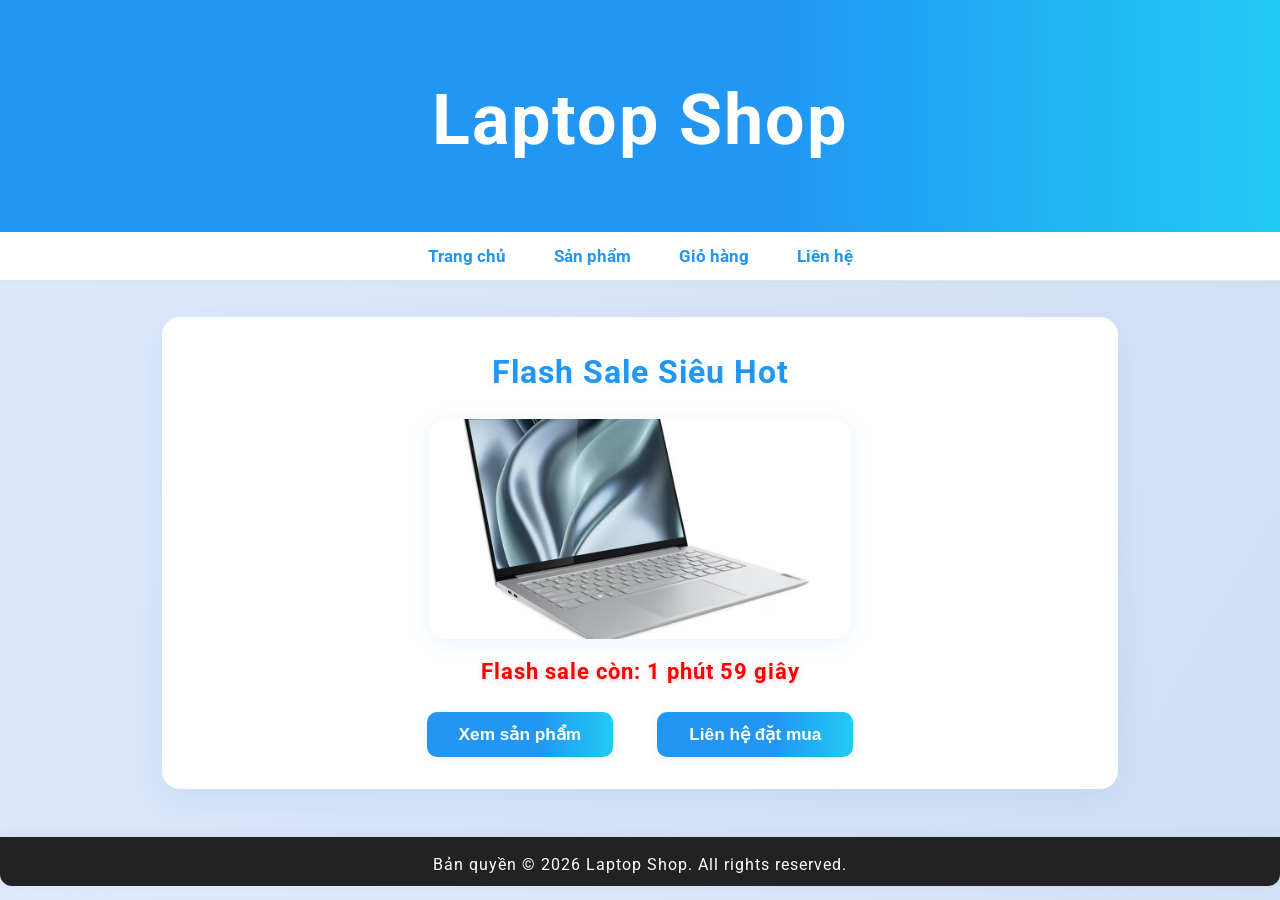
<file: assignment/index.html>
<!DOCTYPE html>
<html lang="vi">

<head>
  <meta charset="UTF-8">
  <title>Trang chủ</title>
  <link rel="stylesheet" href="css/style.css">
  <style>
    /* Đặt trong thẻ <style> hoặc tốt nhất chuyển sang style.css */
@import url('https://fonts.googleapis.com/css?family=Roboto:400,700&display=swap');

body {
  margin: 0;
  font-family: 'Roboto', Arial, sans-serif;
  background: linear-gradient(120deg, #e0eafc 0%, #cfdef3 100%);
  color: #222;
}

header {
  background: linear-gradient(90deg, #2196f3 60%, #21cbf3 100%);
  color: #fff;
  padding: 32px 0 24px 0;
  text-align: center;
  letter-spacing: 2px;
  font-size: 2.2rem;
  font-weight: 700;
  box-shadow: 0 4px 16px rgba(33,150,243,0.08);
}

nav {
  text-align: center;
  background: #fff;
  box-shadow: 0 2px 8px rgba(33,150,243,0.06);
  padding: 14px 0;
  border-bottom: 1px solid #e3e3e3;
}

nav a {
  text-decoration: none;
  color: #2196f3;
  margin: 0 22px;
  font-weight: 700;
  font-size: 1.08rem;
  padding: 8px 0;
  border-bottom: 2px solid transparent;
  transition: color 0.2s, border-bottom 0.2s;
}

nav a:hover, nav a:focus {
  color: #0d8ae8;
  border-bottom: 2px solid #21cbf3;
}

.container {
  max-width: 900px;
  margin: 36px auto 24px auto;
  background: #fff;
  padding: 36px 28px 32px 28px;
  border-radius: 18px;
  box-shadow: 0 8px 32px rgba(33,150,243,0.10);
}

.promo-title {
  font-size: 2rem;
  font-weight: 700;
  color: #2196f3;
  text-align: center;
  margin-bottom: 28px;
  letter-spacing: 1px;
  text-shadow: 0 2px 8px #e3f2fd;
}

.slideshow {
  display: flex;
  justify-content: center;
  align-items: center;
  gap: 0;
  margin-bottom: 18px;
  position: relative;
  min-height: 220px;
}

.slide {
  width: 100%;
  max-width: 420px;
  height: 220px;
  object-fit: cover;
  border-radius: 16px;
  box-shadow: 0 4px 24px rgba(33,150,243,0.10);
  transition: box-shadow 0.2s, transform 0.2s;
}

.slide[style*="display: block"], .slide:not([style*="display: none"]) {
  animation: fadeIn 0.7s;
}

@keyframes fadeIn {
  from { opacity: 0; transform: scale(0.98);}
  to { opacity: 1; transform: scale(1);}
}

.countdown {
  text-align: center;
  font-size: 1.25rem;
  font-weight: bold;
  color: #e53935;
  margin: 18px 0 0 0;
  letter-spacing: 1px;
  text-shadow: 0 1px 6px #ffcdd2;
}

.actions {
  text-align: center;
  margin-top: 28px;
  display: flex;
  justify-content: center;
  gap: 24px;
  flex-wrap: wrap;
}

.actions button {
  background: linear-gradient(90deg, #2196f3 60%, #21cbf3 100%);
  color: #fff;
  padding: 12px 32px;
  border: none;
  border-radius: 10px;
  font-size: 1.08rem;
  font-weight: 700;
  cursor: pointer;
  margin: 0 10px;
  box-shadow: 0 2px 12px rgba(33,150,243,0.10);
  transition: background 0.2s, transform 0.2s, box-shadow 0.2s;
}

.actions button:hover {
  background: linear-gradient(90deg, #0d8ae8 60%, #2196f3 100%);
  transform: translateY(-2px) scale(1.04);
  box-shadow: 0 4px 24px rgba(33,150,243,0.18);
}

footer {
  background: #222;
  color: #fff;
  text-align: center;
  padding: 18px 0 12px 0;
  margin-top: 48px;
  font-size: 1rem;
  letter-spacing: 1px;
  border-radius: 0 0 12px 12px;
  box-shadow: 0 -2px 12px rgba(33,150,243,0.08);
}

@media (max-width: 900px) {
  .container {
    max-width: 98vw;
    padding: 18px 4vw 18px 4vw;
  }
  .slide {
    max-width: 98vw;
    height: 160px;
  }
}

@media (max-width: 600px) {
  header {
    font-size: 1.2rem;
    padding: 18px 0 12px 0;
  }
  .promo-title {
    font-size: 1.2rem;
  }
  .container {
    padding: 10px 2vw 10px 2vw;
    margin: 10px auto;
  }
  .slide {
    height: 110px;
    border-radius: 10px;
  }
  .actions {
    flex-direction: column;
    gap: 12px;
  }
  .actions button {
    width: 100%;
    margin: 0;
    font-size: 1rem;
    padding: 10px 0;
  }
  footer {
    font-size: 0.95rem;
    padding: 10px 0 8px 0;
  }
}
  </style>
</head>

<body>

  <header>
    <h1>Laptop Shop</h1>
  </header>

  <nav>
    <a href="index.html">Trang chủ</a>
    <a href="products.html">Sản phẩm</a>
    <a href="cart.html">Giỏ hàng</a>
    <a href="contact.html">Liên hệ</a>
  </nav>

  <div class="container">
    <div class="promo-title">Flash Sale Siêu Hot</div>

    <div class="slideshow">
      <img class="slide" src="img/laptop1.jpg" alt="Ảnh 1">
      <img class="slide" src="img/laptop2.jpg" alt="Ảnh 2" style="display:none;">
      <img class="slide" src="img/laptop3.jpg" alt="Ảnh 3" style="display:none;">
    </div>


    <div class="countdown" id="countdown">Flash sale còn: 1 phút 59 giây</div>

    <div class="actions">
      <button onclick="location.href='products.html'">Xem sản phẩm</button>
      <button onclick="location.href='contact.html'">Liên hệ đặt mua</button>
    </div>
  </div>

  <footer>
    Bản quyền © 2026 Laptop Shop. All rights reserved.
  </footer>

  <script src="js/main.js"></script>
  <script>renderProducts();</script>
</body>

</html>
</file>
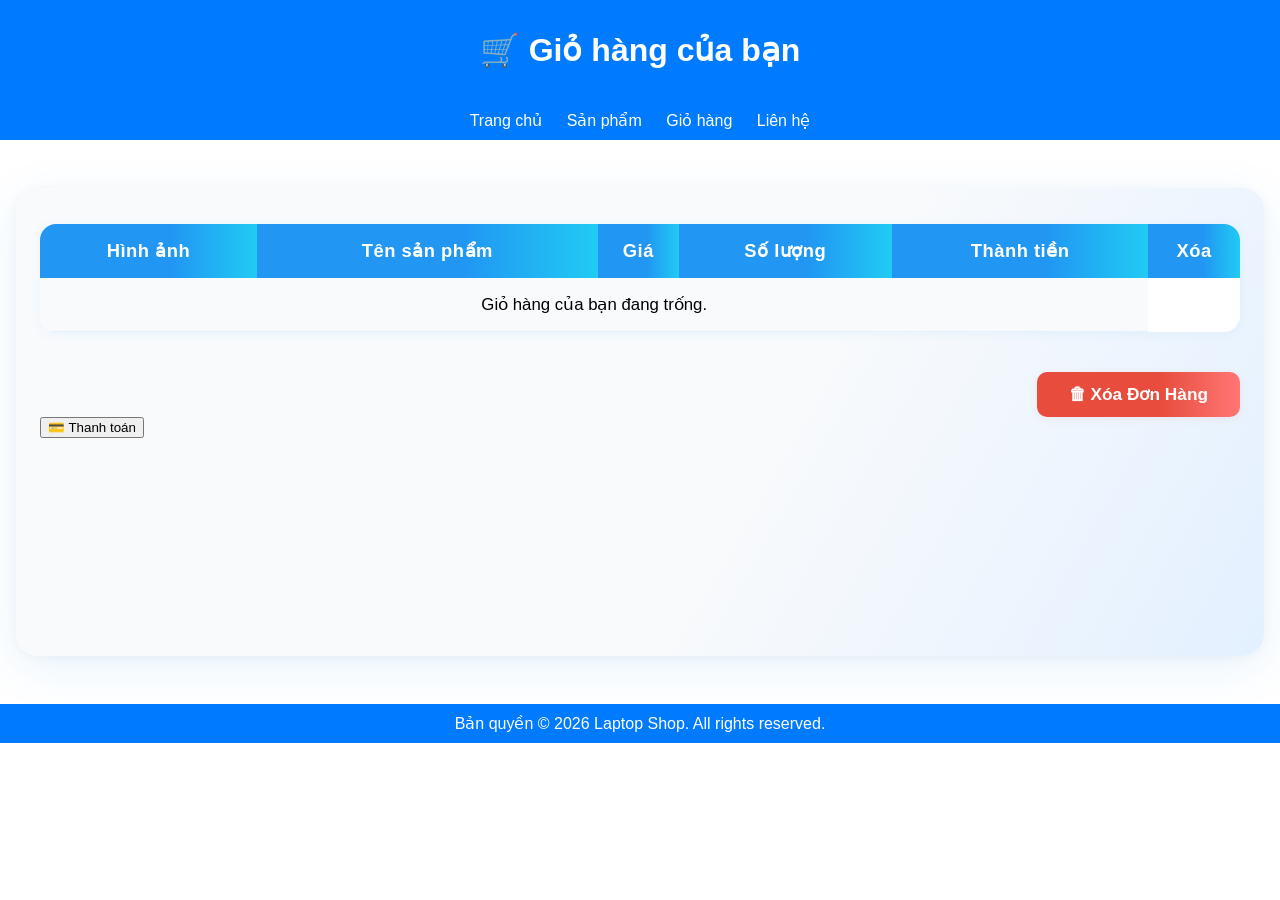
<file: assignment/cart.html>
<!-- cart.html -->
<!DOCTYPE html>
<html lang="vi">
<head>
  <meta charset="UTF-8">
  <title>Giỏ hàng</title>
  <link rel="stylesheet" href="css/style.css">

</head>
<body>
  <header>
    <h1>🛒 Giỏ hàng của bạn</h1>
  </header>

  <nav>
    <a href="index.html">Trang chủ</a>
    <a href="products.html">Sản phẩm</a>
    <a href="cart.html">Giỏ hàng</a>
    <a href="contact.html">Liên hệ</a>
  </nav>

  <main class="cart-container">
    <table id="cart-table">
      <thead>
        <tr>
          <th>Hình ảnh</th>
          <th>Tên sản phẩm</th>
          <th>Giá</th>
          <th>Số lượng</th>
          <th>Thành tiền</th>
          <th>Xóa</th>
        </tr>
      </thead>
      <tbody id="cart-body">
      </tbody>
    </table>

    <div class="cart-summary">
      <p id="total-price">Tổng tiền: 0 VNĐ</p>
      <button onclick="clearCart()" class="clear-btn">🗑 Xóa Đơn Hàng</button>
    </div>

    <div>
      <button onclick="checkout()" class="checkout-btn">💳 Thanh toán</button>
      <p id="checkout-message" style="color: green; margin-top: 10px;"></p>
    </div>

  </main>

  <footer>Bản quyền © 2026 Laptop Shop. All rights reserved.</footer>

  <!-- Script xử lý giỏ hàng -->
  <script src="js/cart.js"></script>
</body>
</html>
</file>
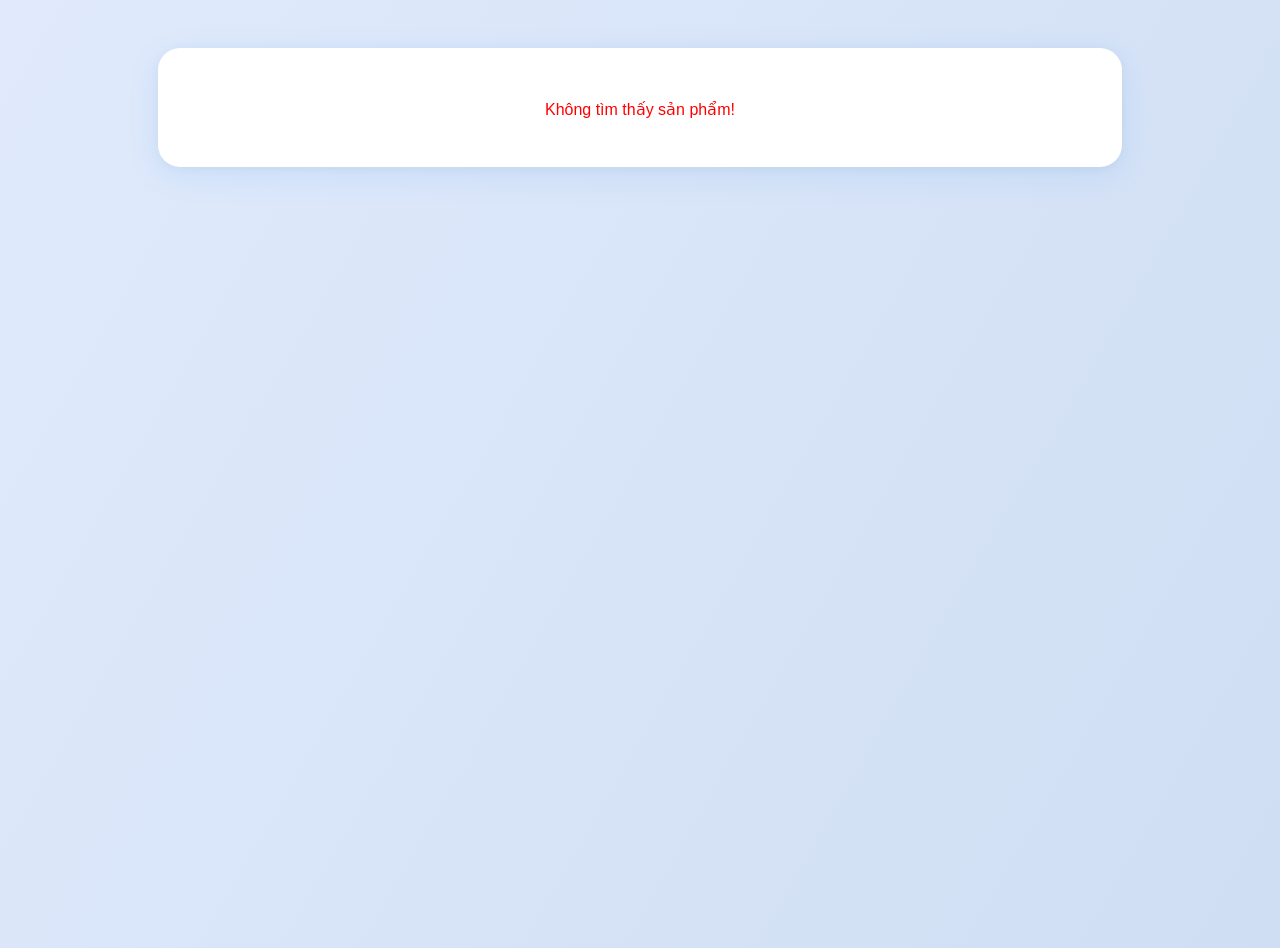
<file: assignment/chitietsanpham.html>
<!DOCTYPE html>
<html lang="vi">
<head>
  <meta charset="UTF-8">
  <title>Chi tiết sản phẩm</title>
  <style>
    body {
  font-family: 'Roboto', 'Segoe UI', Arial, sans-serif;
  margin: 0;
  padding: 0;
  background: linear-gradient(120deg, #e0eafc 0%, #cfdef3 100%);
  min-height: 100vh;
}

.product-detail {
  max-width: 900px;
  margin: 48px auto;
  background: #fff;
  border-radius: 22px;
  padding: 36px 32px 32px 32px;
  box-shadow: 0 8px 32px rgba(33,150,243,0.10), 0 2px 12px rgba(0,0,0,0.04);
  display: flex;
  flex-direction: column;
  align-items: center;
}

.product-detail img {
  max-width: 360px;
  width: 100%;
  border-radius: 18px;
  box-shadow: 0 2px 12px rgba(33,150,243,0.08);
  margin-bottom: 24px;
  transition: transform 0.3s cubic-bezier(.4,2,.6,1), box-shadow 0.3s;
}

.product-detail img:hover {
  transform: scale(1.05);
  box-shadow: 0 8px 32px rgba(33,150,243,0.18);
}

.product-info {
  width: 100%;
  max-width: 500px;
  margin-top: 0;
  text-align: center;
}

.product-info h2 {
  color: #1976d2;
  margin-bottom: 16px;
  font-size: 2rem;
  font-weight: 700;
  letter-spacing: 1px;
  text-shadow: 0 2px 8px #e3f2fd;
}

.product-info p {
  font-size: 1.08rem;
  margin: 10px 0 18px 0;
  color: #444;
  line-height: 1.6;
}

.product-info strong {
  color: #1976d2;
}

.product-info .price {
  font-size: 1.25rem;
  font-weight: bold;
  color: #e53935;
  margin-bottom: 18px;
  display: block;
  letter-spacing: 1px;
}

.back {
  display: inline-block;
  margin-top: 18px;
  padding: 12px 28px;
  background: linear-gradient(90deg, #2196f3 60%, #21cbf3 100%);
  color: #fff;
  text-decoration: none;
  border-radius: 10px;
  font-size: 1.08rem;
  font-weight: 600;
  box-shadow: 0 2px 8px rgba(33,150,243,0.08);
  transition: background 0.2s, box-shadow 0.2s, transform 0.2s;
}

.back:hover {
  background: linear-gradient(90deg, #0d8ae8 60%, #2196f3 100%);
  box-shadow: 0 4px 16px rgba(33,150,243,0.18);
  transform: translateY(-2px) scale(1.04);
}

/* Responsive cho mobile */
@media (max-width: 700px) {
  .product-detail {
    max-width: 98vw;
    padding: 16px 2vw 18px 2vw;
    border-radius: 12px;
  }
  .product-detail img {
    max-width: 98vw;
    border-radius: 10px;
    margin-bottom: 14px;
  }
  .product-info h2 {
    font-size: 1.2rem;
    margin-bottom: 10px;
  }
  .product-info p {
    font-size: 1rem;
    margin: 6px 0 10px 0;
  }
  .back {
    font-size: 1rem;
    padding: 10px 0;
    width: 100%;
  }
}
  </style>
</head>
<body>

<div class="product-detail" id="detail-container">
  <p>Đang tải chi tiết sản phẩm...</p>
</div>

<script>
// Danh sách sản phẩm (nên tách riêng ra file JS nếu bạn muốn dùng chung)
const products = [
  {
    id: 1,
    name: "Lenovo Legion 5",
    price: 18000000,
    image: "img/laptop1.jpg",
    description: "Laptop gaming Lenovo Legion 5, hiệu năng cao, thiết kế mạnh mẽ."
  },
  {
    id: 2,
    name: "Lenovo Yoga Slim 7i",
    price: 25000000,
    image: "img/laptop2.jpg",
    description: "Laptop mỏng nhẹ Lenovo Yoga Slim 7i, thời trang, hiệu năng tốt."
  },
  {
    id: 3,
    name: "MacBook Air M1",
    price: 26000000,
    image: "img/laptop3.jpg",
    description: "MacBook Air M1, nhẹ, pin trâu, hiệu suất mạnh mẽ."
  },
  {
    id: 4,
    name: "ASUS ROG Zephyrus",
    price: 23000000,
    image: "img/laptop4.jpg",
    description: "Laptop gaming ASUS ROG Zephyrus, mỏng nhẹ, mạnh mẽ."
  },
  {
    id: 5,
    name: "ASUS ROG Strix",
    price: 25000000,
    image: "img/laptop5.jpg",
    description: "ROG Strix, đèn RGB, thiết kế chiến, hiệu suất cao."
  }
];

// Lấy ID từ URL
const params = new URLSearchParams(window.location.search);
const productId = parseInt(params.get("id"));

const product = products.find(p => p.id === productId);
const container = document.getElementById("detail-container");

if (product) {
  container.innerHTML = `
    <img src="${product.image}" alt="${product.name}">
    <div class="product-info">
      <h2>${product.name}</h2>
      <p><strong>Giá:</strong> ${product.price.toLocaleString()} VNĐ</p>
      <p><strong>Mô tả:</strong> ${product.description}</p>
      <a class="back" href="products.html">← Quay lại sản phẩm</a>
    </div>
  `;
} else {
  container.innerHTML = `<p style="color:red;">Không tìm thấy sản phẩm!</p>`;
}
</script>

</body>
</html>
</file>
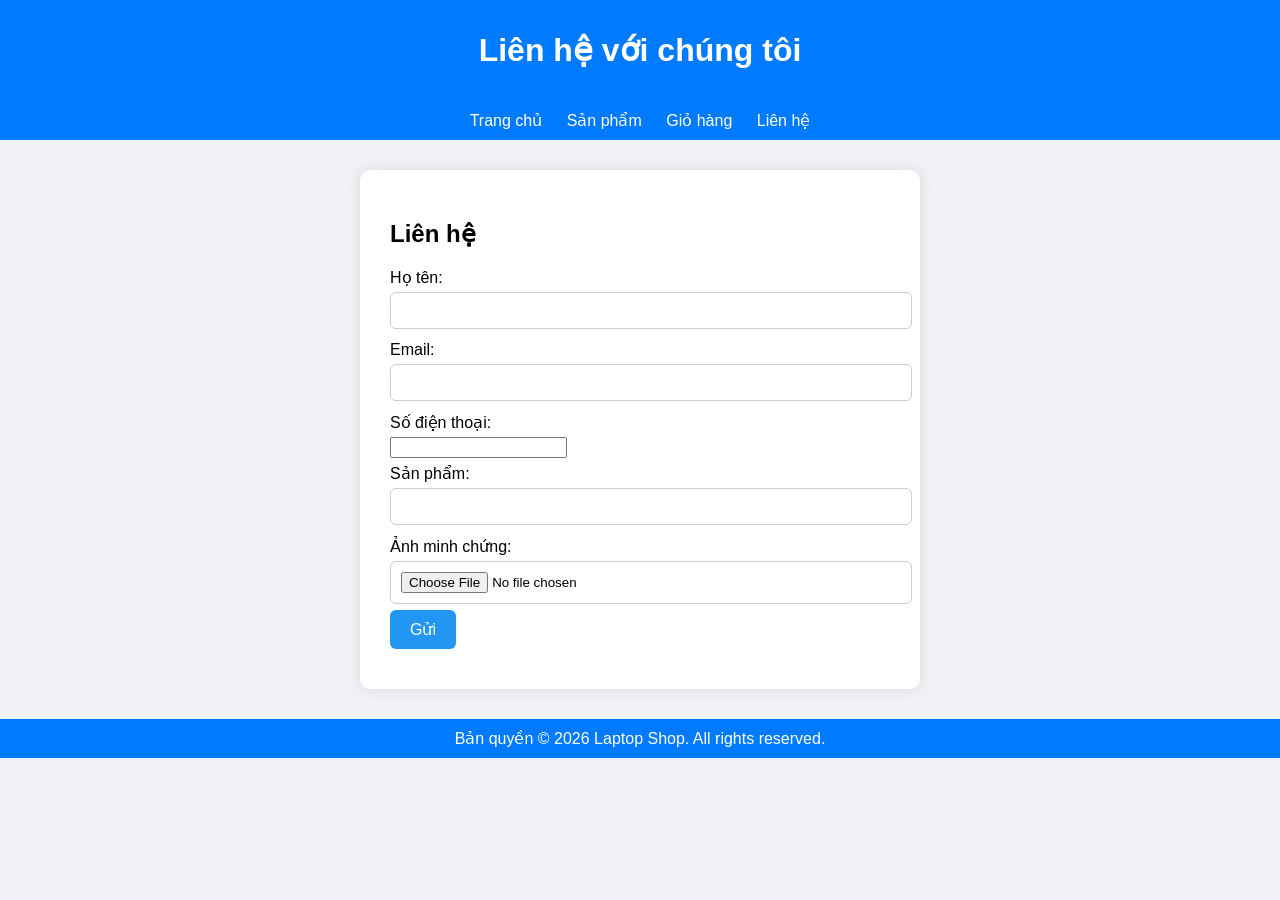
<file: assignment/contact.html>
<!DOCTYPE html>
<html lang="vi">
<head>
  <meta charset="UTF-8">
  <title>Liên hệ</title>
  <link rel="stylesheet" href="css/style.css">
  <style>
    body {
      font-family: 'Segoe UI', sans-serif;
      background: #f0f2f5;
      margin: 0;
      padding: 0;
    }

    header, nav, footer {
      text-align: center;
      padding: 10px;
    }

    nav a {
      margin: 0 10px;
      text-decoration: none;
      color: white;
    }

    form {
      width: 500px;
      background: #fff;
      margin: 30px auto;
      padding: 30px;
      border-radius: 10px;
      box-shadow: 0 0 16px rgba(0,0,0,0.1);
    }

    label {
      display: block;
      margin: 10px 0 5px;
    }

    input[type="text"],
    input[type="email"],
    input[type="tel"],
    input[type="file"] {
      width: 100%;
      padding: 10px;
      border: 1px solid #ccc;
      border-radius: 6px;
      margin-bottom: 6px;
    }

    .error {
      color: red;
      font-size: 13px;
      margin-top: -4px;
      margin-bottom: 8px;
    }

    button {
      background-color: #2196f3;
      color: white;
      padding: 10px 20px;
      border: none;
      border-radius: 6px;
      font-size: 16px;
      cursor: pointer;
    }

    button:hover {
      background-color: #0d8ae8;
    }

    #formMsg {
      margin-top: 10px;
      font-weight: bold;
      color: green;
    }
  </style>
</head>
<body>
  <header><h1>Liên hệ với chúng tôi</h1></header>

  <nav>
    <a href="index.html">Trang chủ</a>
    <a href="products.html">Sản phẩm</a>
    <a href="cart.html">Giỏ hàng</a>
    <a href="contact.html">Liên hệ</a>
  </nav>

  <!-- Form liên hệ -->
  <form id="contactForm">
    <h2>Liên hệ</h2>

    <label for="name">Họ tên:</label>
    <input type="text" id="name">
    <div class="error" id="errName"></div>

    <label for="email">Email:</label>
    <input type="text" id="email">
    <div class="error" id="errEmail"></div>

    <label for="phone">Số điện thoại:</label>
    <input type="number" id="phone">
    <div class="error" id="errPhone"></div>

    <label for="product">Sản phẩm:</label>
    <input type="text" id="product">
    <div class="error" id="errProduct"></div>

    <label for="proofImage">Ảnh minh chứng:</label>
    <input type="file" id="proofImage">

    <button type="submit">Gửi</button>
    <div id="formMsg"></div>
  </form>

  <!-- Gọi script JS -->
  <script src="js/contact.js"></script>
  <footer>Bản quyền © 2026 Laptop Shop. All rights reserved.</footer>
</body>
</html>
</file>
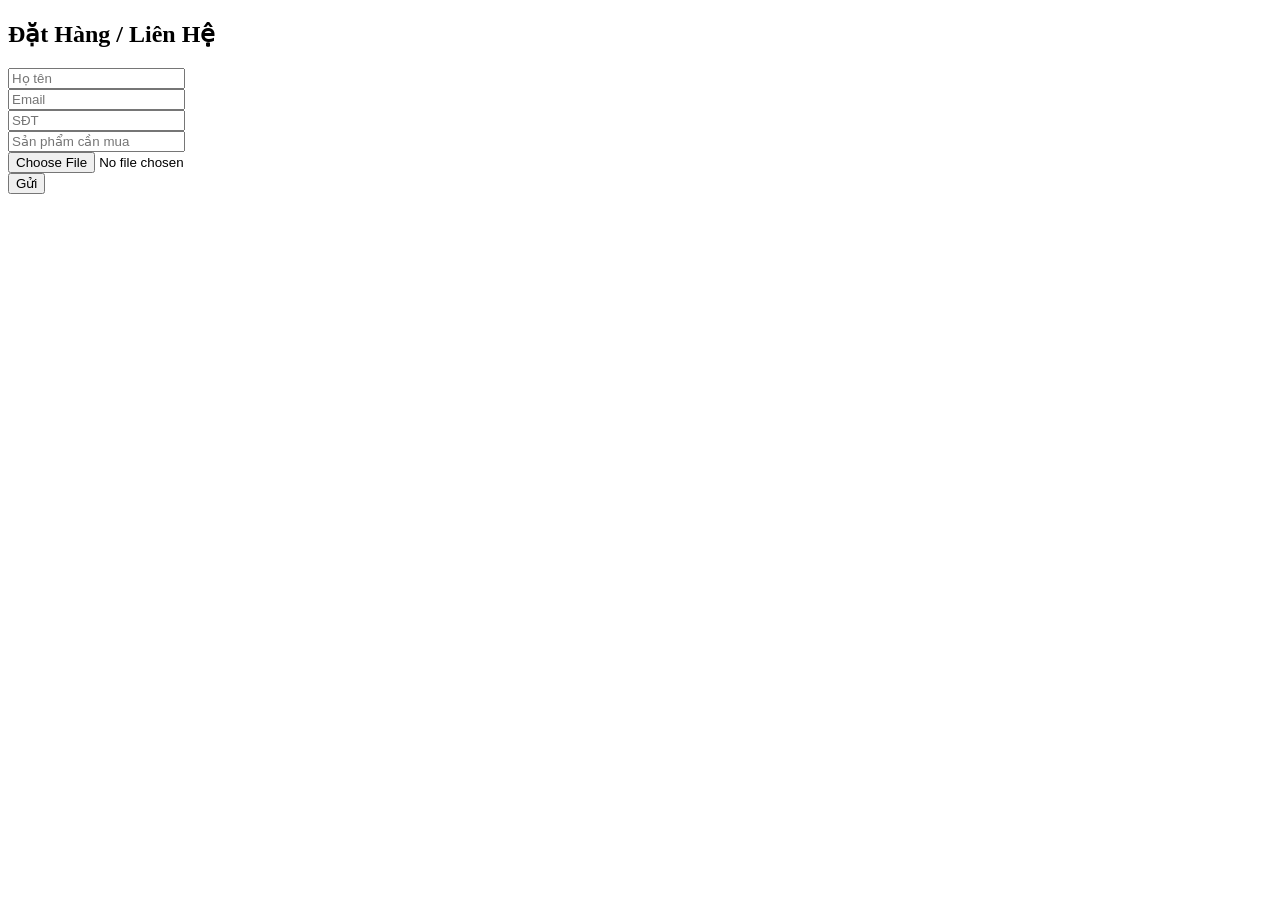
<file: assignment/form.html>
<!DOCTYPE html>
<html lang="en">
<head>
  <meta charset="UTF-8">
  <title>Form Đặt Hàng</title>
</head>
<body>
  <h2>Đặt Hàng / Liên Hệ</h2>
  <form id="order-form">
    <input type="text" id="name" placeholder="Họ tên"><br>
    <input type="email" id="email" placeholder="Email"><br>
    <input type="tel" id="phone" placeholder="SĐT"><br>
    <input type="text" id="product" placeholder="Sản phẩm cần mua"><br>
    <input type="file" id="proof"><br>
    <button type="submit">Gửi</button> 
  </form>

  <script>
    document.getElementById("order-form").addEventListener("submit", function (e) {
      e.preventDefault();
      const name = document.getElementById("name").value.trim();
      const email = document.getElementById("email").value.trim();
      const phone = document.getElementById("phone").value.trim();
      const product = document.getElementById("product").value.trim();

      if (!name || !email || !phone || !product) {
        alert("Vui lòng nhập đầy đủ thông tin");
        return;
      }

      alert("Đặt hàng thành công!");
    });
  </script>
</body>
</html>
</file>
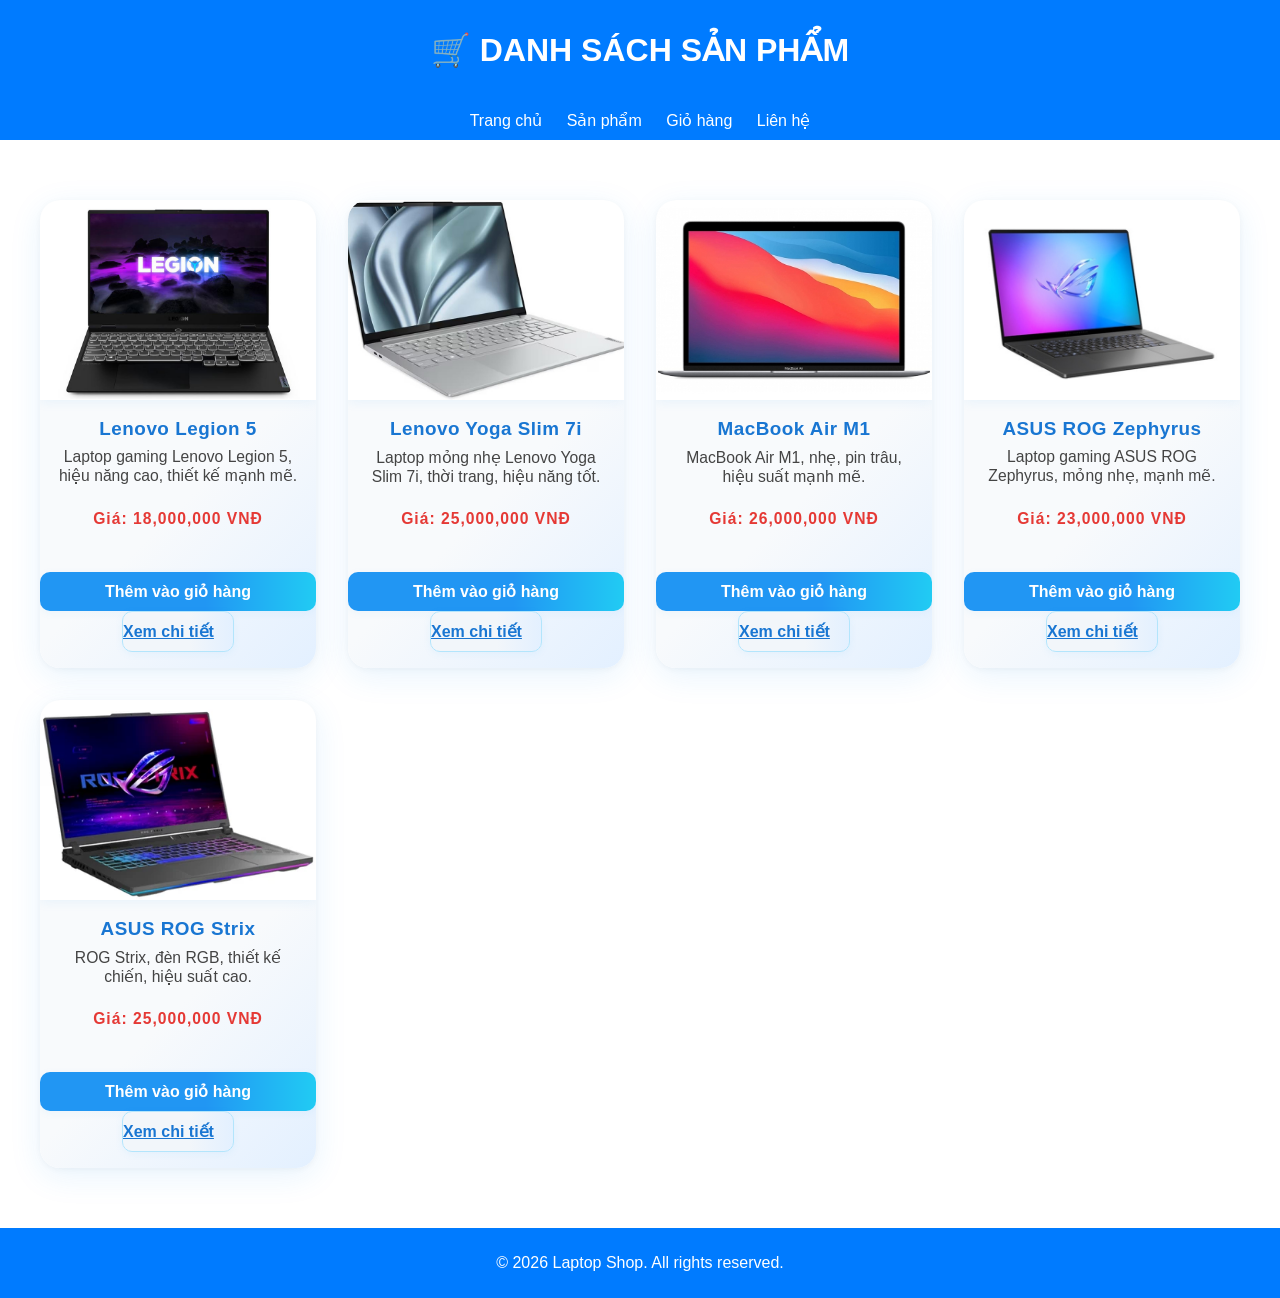
<file: assignment/products.html>
<!DOCTYPE html>
<html lang="vi">
<head>
  <meta charset="UTF-8" />
  <meta name="viewport" content="width=device-width, initial-scale=1.0"/>
  <title>Sản phẩm - Laptop Shop</title>
  <link rel="stylesheet" href="css/style.css" />
</head>
<body>

  <header>
    <h1>🛒 DANH SÁCH SẢN PHẨM</h1>
  </header>

  <nav>
    <a href="index.html">Trang chủ</a>
    <a href="products.html">Sản phẩm</a>
    <a href="cart.html">Giỏ hàng</a>
    <a href="contact.html">Liên hệ</a>
  </nav>

  <section>
    <div class="product-container" id="product-list">
      <!-- Sản phẩm sẽ được render từ JS -->
    </div>
    
  </section>

  <footer>
    <p>&copy; 2026 Laptop Shop. All rights reserved.</p>
  </footer>

  <script src="js/main.js"></script>
</body>
</html>
</file>
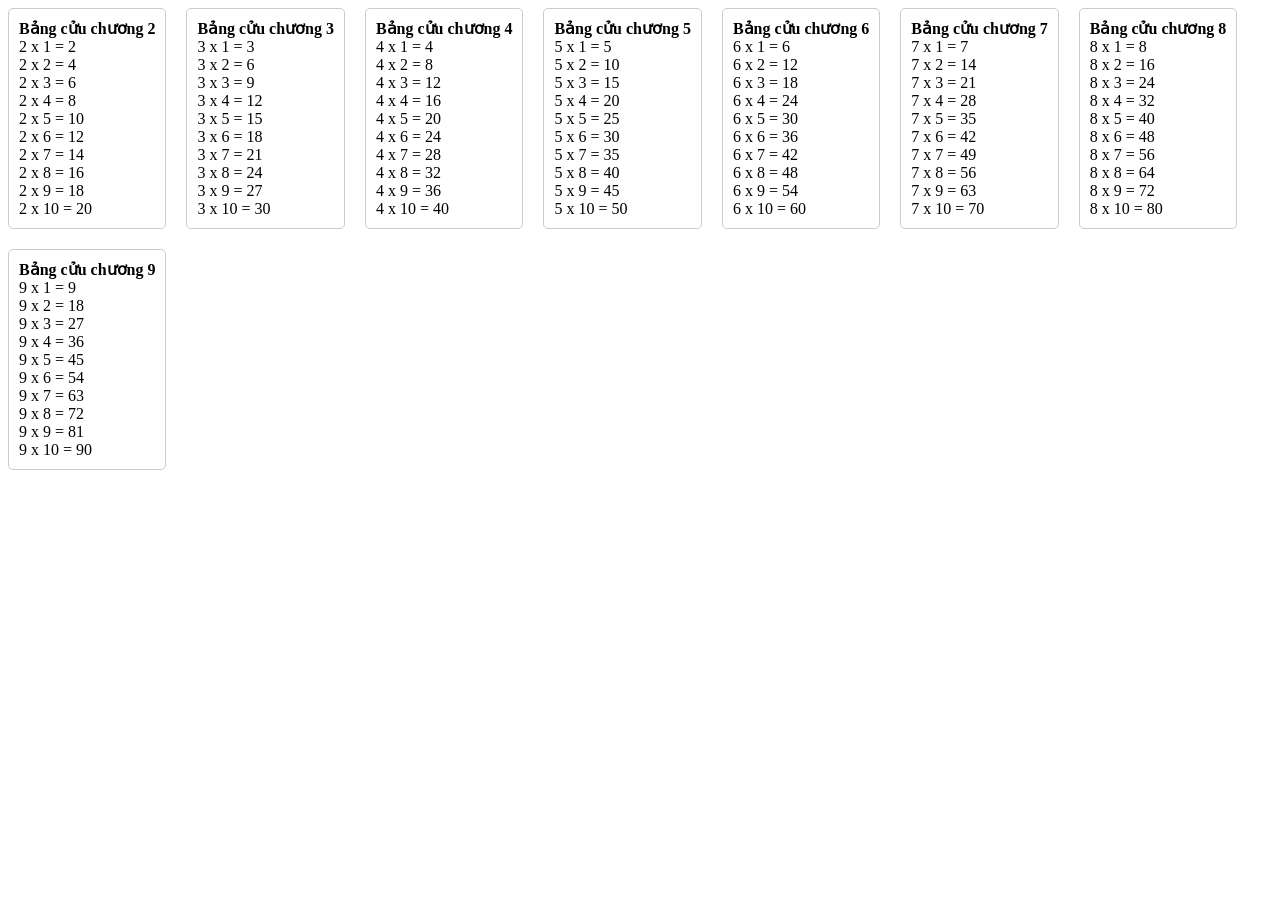
<file: lab2/bai4.html>
<!DOCTYPE html>
<html lang="en">
<head>
    <meta charset="UTF-8">
    <meta name="viewport" content="width=device-width, initial-scale=1.0">
    <title>Document</title>
</head>
<body>
    <script src="./bai4.js"></script>
</body>
</html>
</file>
<file: assignment/css/style.css>
body {
  font-family: Arial, sans-serif;
  margin: 0;
  padding: 0;
}

header, nav, footer {
  background-color: #007bff;
  color: white;
  padding: 10px;
  text-align: center;
}

nav a {
  margin: 0 10px;
  color: white;
  text-decoration: none;
}

section {
  padding: 20px;
}

.product-container {
  display: grid;
  grid-template-columns: repeat(auto-fit, minmax(240px, 1fr));
  gap: 32px;
  padding: 40px 20px;
  max-width: 1400px;
  margin: 0 auto;
}

.product-card {
  background: linear-gradient(135deg, #f8fafc 60%, #e3f0ff 100%);
  border-radius: 20px;
  box-shadow: 0 8px 32px rgba(33,150,243,0.10), 0 1.5px 6px rgba(0,0,0,0.04);
  overflow: hidden;
  transition: transform 0.25s cubic-bezier(.4,2,.6,1), box-shadow 0.25s;
  display: flex;
  flex-direction: column;
  position: relative;
}

.product-card:hover {
  transform: translateY(-10px) scale(1.03);
  box-shadow: 0 16px 40px rgba(33,150,243,0.18), 0 2px 12px rgba(0,0,0,0.08);
  z-index: 2;
}

.product-card img {
  width: 100%;
  height: 200px;
  object-fit: cover;
  border-radius: 20px 20px 0 0;
  transition: transform 0.3s cubic-bezier(.4,2,.6,1);
  box-shadow: 0 2px 12px rgba(33,150,243,0.08);
}

.product-card:hover img {
  transform: scale(1.07);
}

.product-card h3 {
  font-size: 1.18rem;
  margin: 18px 16px 8px 16px;
  font-weight: 700;
  color: #1976d2;
  text-align: center;
  letter-spacing: 0.5px;
}

.product-card p {
  font-size: 0.98rem;
  color: #444;
  margin: 0 16px 14px 16px;
  text-align: center;
  min-height: 48px;
}

.price {
  font-size: 1.15rem;
  font-weight: bold;
  color: #e53935 !important;
  text-align: center;
  margin: 8px 0 14px 0;
  letter-spacing: 1px;
}

.product-card .btn-group {
  display: flex;
  gap: 12px;
  justify-content: center;
  margin-bottom: 18px;
}

.buy-btn, .detail-btn {
  padding: 10px 0;
  border: none;
  border-radius: 10px;
  cursor: pointer;
  font-weight: 600;
  font-family: 'Roboto', 'Segoe UI', Arial, sans-serif;
  font-size: 1rem;
  min-width: 110px;
  transition: background 0.2s, box-shadow 0.2s, color 0.2s, transform 0.2s;
  box-shadow: 0 2px 8px rgba(33,150,243,0.06);
}

.buy-btn {
  background: linear-gradient(90deg, #2196f3 60%, #21cbf3 100%);
  color: #fff;
}

.buy-btn:hover {
  background: linear-gradient(90deg, #0d8ae8 60%, #2196f3 100%);
  transform: translateY(-2px) scale(1.04);
  box-shadow: 0 4px 16px rgba(33,150,243,0.18);
}

/* Nút xem chi tiết hiện đại */
.detail-btn {
  background: linear-gradient(90deg, #f2f6fa 60%, #e3f0ff 100%);
  color: #1976d2;
  border: 1.5px solid #b3e5fc;
  border-radius: 10px;
  padding: 10px 0;
  min-width: 110px;
  font-weight: 600;
  font-size: 1rem;
  cursor: pointer;
  box-shadow: 0 2px 8px rgba(33,150,243,0.06);
  transition: 
    background 0.2s, 
    color 0.2s, 
    border-color 0.2s, 
    box-shadow 0.2s, 
    transform 0.2s;
}

.detail-btn:hover, .detail-btn:focus {
  background: linear-gradient(90deg, #e3f0ff 60%, #bbdefb 100%);
  color: #0d8ae8;
  border-color: #2196f3;
  box-shadow: 0 4px 16px rgba(33,150,243,0.15);
  transform: translateY(-2px) scale(1.04);
}
.detail-btn-wrap {
  display: flex;
  justify-content: center;
  margin-bottom: 16px;
}

/* Responsive cho mobile */
@media (max-width: 900px) {
  .product-container {
    grid-template-columns: repeat(auto-fit, minmax(180px, 1fr));
    gap: 20px;
    padding: 20px 4vw;
  }
  .product-card img {
    height: 150px;
  }
}

@media (max-width: 600px) {
  .product-container {
    grid-template-columns: 1fr;
    gap: 14px;
    padding: 10px 2vw;
  }
  .product-card {
    border-radius: 14px;
  }
  .product-card img {
    height: 120px;
    border-radius: 14px 14px 0 0;
  }
  .product-card h3 {
    font-size: 1rem;
    margin: 12px 8px 6px 8px;
  }
  .product-card p {
    font-size: 0.92rem;
    margin: 0 8px 10px 8px;
  }
  .price {
    font-size: 1rem;
    margin-bottom: 10px;
  }
  .product-card .btn-group {
    flex-direction: column;
    gap: 8px;
    margin-bottom: 12px;
  }
}


.slideshow {
  max-width: 100%;
  text-align: center;
}
.slide {
  width: 100%;
  border-radius: 8px;
  box-shadow: 0 0 10px rgba(0,0,0,0.1);
}

#countdown {
  font-size: 22px;
  color: red;
  text-align: center;
  margin-top: 20px;
}

/* --- Giỏ hàng hiện đại & đẹp mắt --- */
.cart-container {
  max-width: 1200px;      /* rộng hơn */
  min-width: 400px;       /* không bị quá hẹp */
  min-height: 400px;      /* luôn giữ khung cao */
  margin: 48px auto;
  background: linear-gradient(120deg, #f8fafc 60%, #e3f0ff 100%);
  padding: 36px 24px 32px 24px;
  border-radius: 22px;
  box-shadow: 0 12px 48px rgba(33,150,243,0.10), 0 2px 12px rgba(0,0,0,0.04);
  font-family: 'Roboto', 'Segoe UI', Arial, sans-serif;
}

.cart-title {
  text-align: center;
  font-size: 2.2rem;
  font-weight: 700;
  color: #1976d2;
  margin-bottom: 28px;
  letter-spacing: 1px;
  text-shadow: 0 2px 8px #e3f2fd;
}

table {
  width: 100%;
  border-collapse: separate;
  border-spacing: 0;
  margin-bottom: 28px;
  background: #fff;
  border-radius: 16px;
  overflow: hidden;
  box-shadow: 0 2px 12px rgba(33,150,243,0.06);
}

thead th {
  background: linear-gradient(90deg, #2196f3 60%, #21cbf3 100%);
  color: #fff;
  padding: 16px 0;
  font-size: 1.15rem;
  font-weight: 600;
  letter-spacing: 0.5px;
  border: none;
}

tbody td {
  padding: 16px 8px;
  text-align: center;
  font-size: 1.05rem;
  border-bottom: 1.5px solid #e3f0ff;
  background: #f8fafc;
  transition: background 0.2s;
}

tbody tr:hover td {
  background: #e3f0ff;
}

tbody img {
  width: 80px;
  height: 60px;
  border-radius: 10px;
  object-fit: cover;
  box-shadow: 0 2px 8px rgba(33,150,243,0.08);
}

.cart-summary {
  display: flex;
  justify-content: space-between;
  align-items: center;
  font-size: 1.25rem;
  font-weight: 700;
  padding-top: 12px;
  color: #1976d2;
}

#total-price {
  color: #e53935;
  font-size: 1.3rem;
  font-weight: bold;
  letter-spacing: 1px;
}

.clear-btn {
  background: linear-gradient(90deg, #e74c3c 60%, #ff7675 100%);
  color: #fff;
  padding: 12px 32px;
  border: none;
  border-radius: 10px;
  font-size: 1.08rem;
  font-weight: 700;
  cursor: pointer;
  box-shadow: 0 2px 8px rgba(231,76,60,0.08);
  transition: background 0.2s, box-shadow 0.2s, transform 0.2s;
}

.clear-btn:hover {
  background: linear-gradient(90deg, #c0392b 60%, #e74c3c 100%);
  box-shadow: 0 4px 16px rgba(231,76,60,0.18);
  transform: translateY(-2px) scale(1.04);
}

.empty-msg {
  text-align: center;
  font-size: 1.15rem;
  color: #999;
  margin-top: 36px;
  letter-spacing: 0.5px;
}

/* Responsive cho mobile */
@media (max-width: 700px) {
  .cart-container {
    padding: 12px 2vw 18px 2vw;
    border-radius: 12px;
  }
  .cart-title {
    font-size: 1.3rem;
    margin-bottom: 16px;
  }
  table, thead th, tbody td {
    font-size: 0.98rem;
    padding: 8px 2px;
  }
  tbody img {
    width: 48px;
    height: 36px;
    border-radius: 6px;
  }
  .cart-summary {
    flex-direction: column;
    gap: 8px;
    font-size: 1rem;
    padding-top: 8px;
  }
  .clear-btn {
    width: 100%;
    padding: 10px 0;
    font-size: 1rem;
  }
}
</file>
